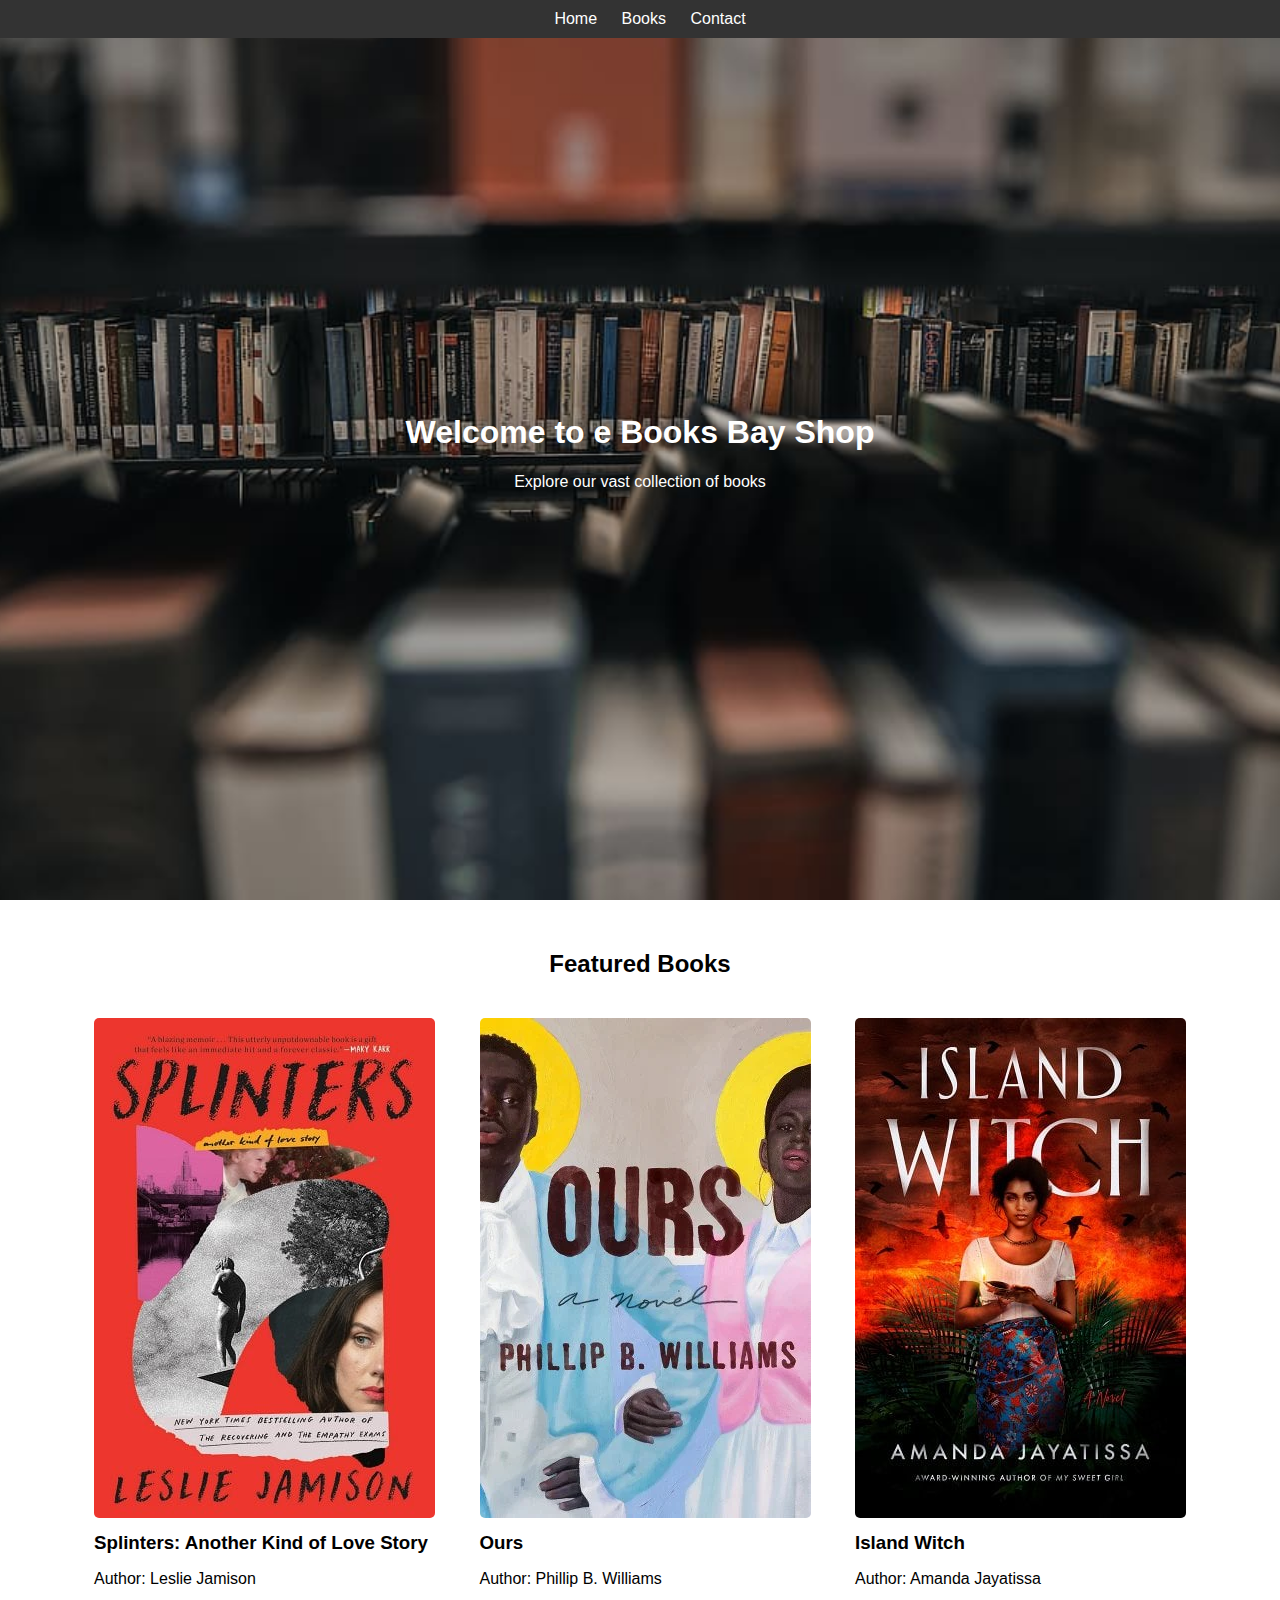
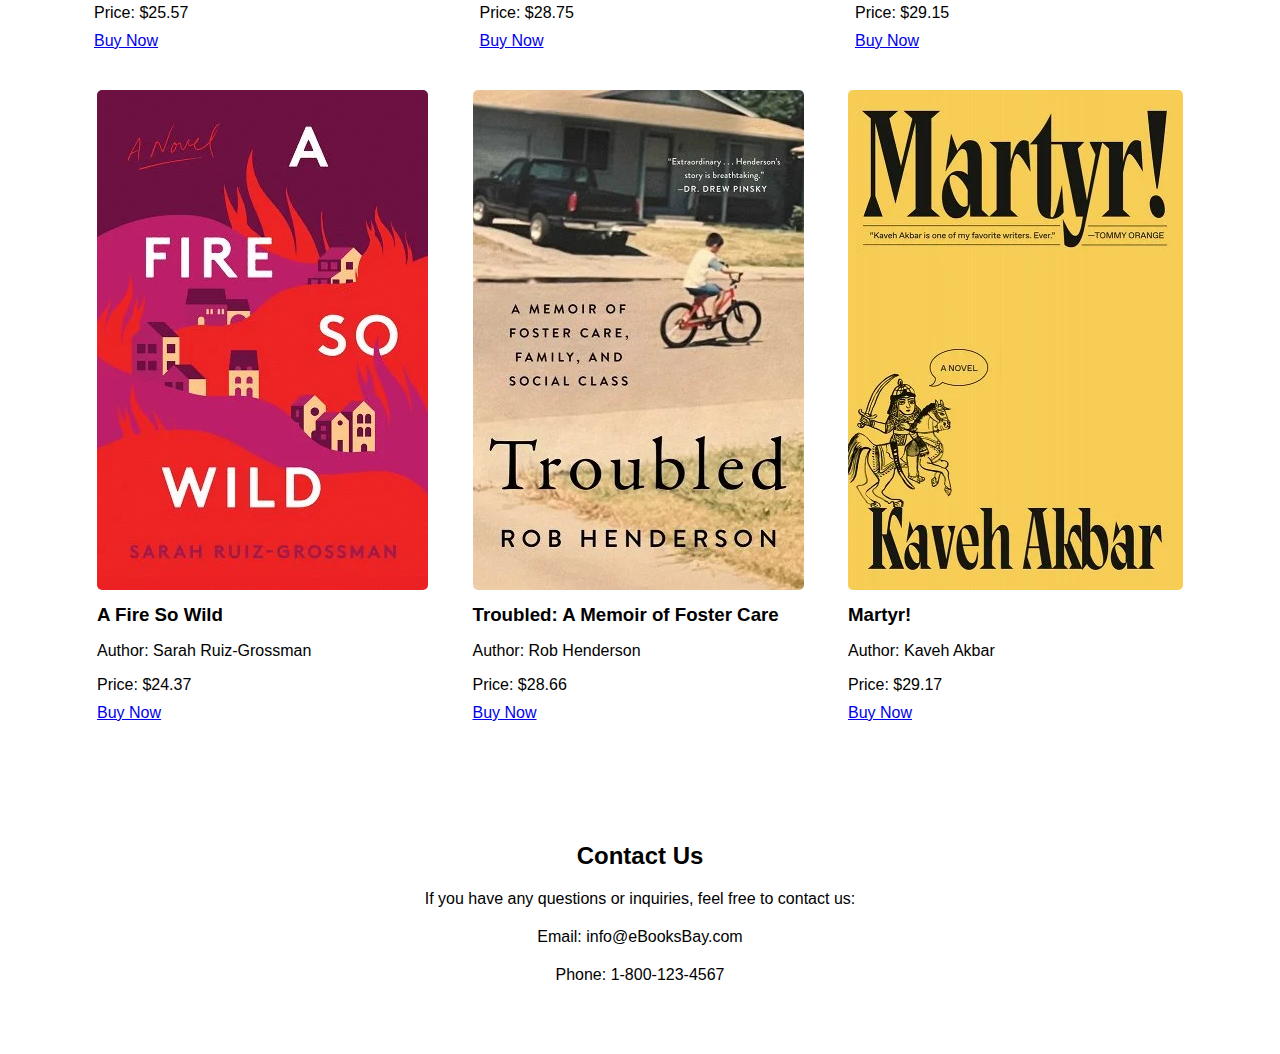
<file: index.html>
<!DOCTYPE html>
<html lang="en">
<head>
    <meta charset="UTF-8">
    <meta name="viewport" content="width=device-width, initial-scale=1.0">
    <meta name="keywords" content="facebook number, facebook contact help, facebook customer service, facebook phone number">
    <title>eBooksBay -</title>
    <style>
        /* General Styles */
        body {
            font-family: Arial, sans-serif;
            margin: 0;
            padding: 0;
        }
        /* Parallax Styles */
        .parallax {
            .parallax {
            background-image: url('background.jpg');
            background-attachment: fixed;
            background-position: center;
            background-repeat: no-repeat;
            background-size: cover;
            height: 100vh;
            overflow-x: hidden;
            overflow-y: auto;
            position: relative;
        }
        .parallax-content {
            text-align: center;
            position: absolute;
            top: 50%;
            left: 50%;
            transform: translate(-50%, -50%);
            color: #fff;
        }
        /* Button Styles */
        .button {
            display: inline-block;
            padding: 10px 20px;
            background-color: #333;
            color: #fff;
            text-decoration: none;
            border-radius: 5px;
            transition: background-color 0.3s ease;
        }
        .button:hover {
            background-color: #555;
        }
            background-image: url('b1.jpg');
            background-attachment: fixed;
            background-position: center;
            background-repeat: no-repeat;
            background-size: cover;
            height: 100vh;
            overflow-x: hidden;
            overflow-y: auto;
            position: relative;
        }
        .parallax-content {
            text-align: center;
            position: absolute;
            top: 50%;
            left: 50%;
            transform: translate(-50%, -50%);
            color: #fff;
        }
        /* Navigation Styles */
        nav {
            background-color: #333;
            color: #fff;
            padding: 10px;
            text-align: center;
            position: fixed;
            width: 100%;
            z-index: 999;
        }
        nav a {
            color: #fff;
            text-decoration: none;
            margin: 0 10px;
        }
        nav a:hover {
            text-decoration: underline;
        }
        /* Section Styles */
        section {
            padding: 50px 20px;
            text-align: center;
        }
        section h2 {
            margin-top: 0;
        }
        section p {
            margin-bottom: 20px;
        }
        /* Book Styles */
        .book {
            display: inline-block;
            margin: 20px;
            text-align: left;
        }
        .book img {
            max-width: 100%;
            border-radius: 5px;
        }
        .book h3 {
            margin-top: 10px;
            margin-bottom: 5px;
        }
        .book p {
            margin-bottom: 10px;
        }
    </style>
</head>
<body>
    <nav>
        <a href="#home">Home</a>
        <a href="#books">Books</a>
        <a href="#contact">Contact</a>
    </nav>
    <div class="parallax" id="home">
        <div class="parallax-content">
            <h1>Welcome to e Books Bay Shop</h1>
            <p>Explore our vast collection of books</p>
        </div>
    </div>

    <section id="books">
        
        <h2>Featured Books</h2>
        
        <div class="book">
            <img src="bk1.jpg" alt="Book 1">
            <h3>Splinters: Another Kind of Love Story</h3>
            <p>Author: Leslie Jamison </p>
            <p>Price: $25.57</p>
            <a href="contact.html" class="button">Buy Now</a>
        </div>
        <div class="book">
            <img src="book2.webp" alt="Book 2">
            <h3>Ours</h3>
            <p>Author: Phillip B. Williams</p>
            <p>Price: $28.75</p>
            <a href="contact.html" class="button">Buy Now</a>
        </div>
        <div class="book">
            <img src="book3.jpg" alt="Book 2">
            <h3>Island Witch</h3>
            <p>Author: Amanda Jayatissa</p>
            <p>Price: $29.15</p>
            <a href="contact.html" class="button">Buy Now</a>
        </div>
        <div class="book">
            <img src="book4.webp" alt="Book 2">
            <h3>A Fire So Wild</h3>
            <p>Author: Sarah Ruiz-Grossman</p>
            <p>Price: $24.37</p>
            <a href="contact.html" class="button">Buy Now</a>
        </div>
        <div class="book">
            <img src="book5.webp" alt="Book 2">
            <h3>Troubled: A Memoir of Foster Care</h3>
            <p>Author: Rob Henderson</p>
            <p>Price: $28.66</p>
            <a href="contact.html" class="button">Buy Now</a>
        </div>
        <div class="book">
            <img src="book6.webp" alt="Book 2">
            <h3>Martyr!</h3>
            <p>Author: Kaveh Akbar</p>
            <p>Price: $29.17</p>
            <a href="contact.html" class="button">Buy Now</a>
        </div>
        <!-- Add more books as needed -->
    </section>
    <section id="contact">
        <h2>Contact Us</h2>
        <p>If you have any questions or inquiries, feel free to contact us:</p>
        <p>Email: info@eBooksBay.com</p>
        <p>Phone: 1-800-123-4567</p>
    </section>
</body>
</html>
</file>
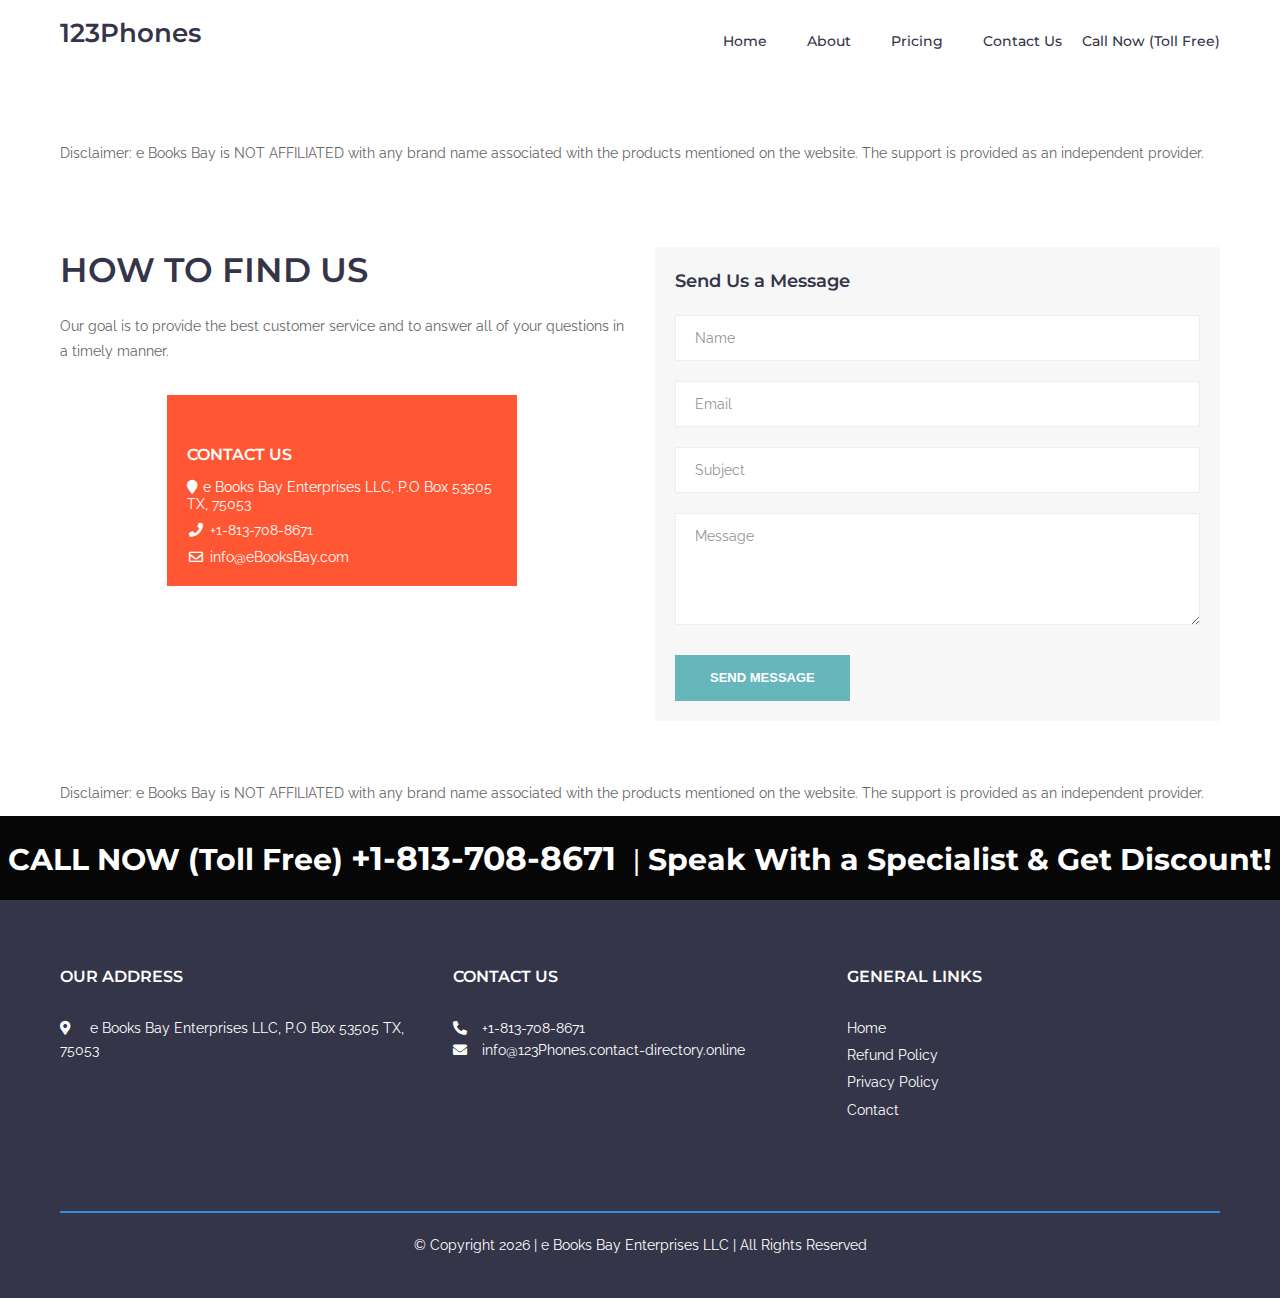
<file: contact.html>
<!DOCTYPE html>
<html>
<head>
    <meta http-equiv="Content-Type" content="text/html; charset=UTF-8">
    <meta http-equiv="X-UA-Compatible" content="IE=edge">
    <meta name="viewport" content="width=device-width,initial-scale=1,shrink-to-fit=no">
    <title>e Books Bay</title>
    <meta name="title" content="e Books Bay Online :: Get Your Device Fix by Certified Professionals">
    <meta name="description" content="We provide support for Electric appliances and Business Machines like Printer, Laptop and Security System.">
    <meta name="keywords" content="Printer technical support, printer support, printer helpline, printer support phone number">
    <meta name="robots" content="index, follow">
    <meta http-equiv="Content-Type" content="text/html; charset=utf-8">
    <meta name="language" content="English">
    <link href="https://fonts.googleapis.com/css?family=Raleway:400,500,600,700" rel="stylesheet">
    <link href="https://fonts.googleapis.com/css?family=Montserrat:300,400,500,600,800,900" rel="stylesheet">

    <link href="assets/css/animate.min.css" rel="stylesheet" type="text/css">
    <link href="assets/fontawesome-free-5.9.0/css/all.min.css" rel="stylesheet" type="text/css">
    <link href="assets/css/chosen.min.css" rel="stylesheet" type="text/css">
    <link href="assets/css/jquery-ui.min.css" rel="stylesheet" type="text/css">
    <link href="assets/css/pentix.min.css" rel="stylesheet" type="text/css">
    <link href="assets/css/pex-theme.min.css" rel="stylesheet" type="text/css">
</head>

<body class="body loader-loading">  
    <header class="header">
        <input id="header-default" type="radio" class="collapse" checked="checked" name="siteheader">
        <input id="header-shown" type="radio" class="collapse" name="siteheader">
        <input id="header-hidden" type="radio" class="collapse" name="siteheader">
        <nav class="stick-menu menu-wrap simple line">
            <div class="menu-container menu-row">
                <div class="logo">
                    <a href="index.html"><a href="index.html"><h3>123Phones</h3></a>
                       
                    </a>
                </div>
                <div class="header-toggler pull-right xs-shown">
                    <label class="header-shown-sign" for="header-hidden"><i class="fas fa-times" aria-hidden="true"></i></label>
                    <label class="header-hidden-sign" for="header-shown"><i class="fas fa-bars" aria-hidden="true"></i></label>
                </div>
                <div class="clearfix xs-shown"></div>
                <div class="menu">
                    <ul class="menu-items menu-no-sides">
                        <li><a href="index.html">Home</a></li>
                        <li>
                            <a href="index.html#AboutSection" class="AboutSection">About</a>
                        </li>
                        <li>
                            <a href="index.html#servicePricing" class="servicePricing">Pricing</a>
                        </li>
                        <li><a href="contact.html">Contact Us</a></li>
                        <li class="menu-item-stick-left">
                            <a href="tel:+1-813-708-8671">
                                 Call Now (Toll Free)
                            </a>
                        </li>
                    </ul>
                </div>
            </div>
        </nav>
    </header>
    
    <section class="content-section">
        <div class="container">
            <div class="content-text clearfix" data-inview-showup="showup-translate-up">
                <p>Disclaimer: e Books Bay is NOT AFFILIATED with any brand name associated with the products mentioned on the website. The support is provided as an independent provider.</p>
            </div>
        </divs>
    </section>

    <div class="content-section container">
        <div class="row cols-lg rows-lg">
            <div class="sm-col-6">
                <section data-inview-showup="showup-translate-right">
                    <h2 class="text-upper text-lg">How to find us</h2>
                    <p class="offs-lg">Our goal is to provide the best customer service and to answer all of your questions in a timely manner.</p>
                    <div class="rows-md">
                    
                        <!-- <div class="row cols-md rows-md">

                            <div class="md-col-6">
                                <div class="info-item">
                                    <div class="icon"><img src="assets/images/email.png" alt=""></div>
                                    <div class="text">info@123phone.contact-directory.online</div>
                                </div>
                            </div>
                            <div class="md-col-6">
                                <div class="info-item">
                                    <div class="icon"><img src="assets/images/phone.png" alt=""></div>
                                    <div class="text">123456</div>
                                </div>
                            </div>
                        </div>
                        <div class="row cols-md rows-md">

                            <div class="md-col-6">
                                <div class="info-item">
                                    <div class="icon"><img src="assets/images/email.png" alt=""></div>
                                    <div class="text">info@123phone.contact-directory.online</div>
                                </div>
                            </div>    
                        </div> -->

                        <div class="info-wrap">
                            <div class="info-container">
                                <div class="our-info main-bg">
                                    <div class="info-block">
                                        <div class="info-title text-upper">Contact Us</div>
                                        <div class="info-line">
                                            <span class="info-icon"><i class="fas fa-map-marker"></i></span>e Books Bay Enterprises LLC, P.O Box 53505 TX, 75053 
                                        </div>
                                        <div class="info-line">
                                            <span class="info-icon"><i class="fas fa-phone fa-fw" aria-hidden="true"></i></span>+1-813-708-8671 
                                        </div>
                                        <div class="info-line">
                                            <span class="info-icon"><i class="far fa-envelope fa-fw" aria-hidden="true"></i></span>info@eBooksBay.com
                                        </div>
                                    </div>
                                </div>
                            </div>
                        </div>
                    </div>
                </section>
            </div>
            <div class="sm-col-6">
                <section class="block-md sm-fix-container muted-bg" data-inview-showup="showup-translate-left">
                    <h5 class="offs-md">Send Us a Message</h5>
                    <form>
                        <div class="field-group">
                            <div class="field-wrap">
                                <input class="field-control" name="name" placeholder="Name" required="required"> <span class="field-back"></span></div>
                        </div>
                        <div class="field-group">
                            <div class="field-wrap">
                                <input class="field-control" name="email" type="email" placeholder="Email" required="required"> <span class="field-back"></span></div>
                        </div>
                        <div class="field-group">
                            <div class="field-wrap">
                                <input class="field-control" name="subject" placeholder="Subject" required="required"> <span class="field-back"></span></div>
                        </div>
                        <div class="field-group">
                            <div class="field-wrap">
                                <textarea class="field-control" name="message" placeholder="Message" required="required"></textarea> <span class="field-back"></span></div>
                        </div>
                        <div class="btn-block">
                            <button class="btn text-upper ajax-disabled" type="submit">send message</button>
                        </div>
                    </form>
                </section>
            </div>
        </div>
    </div>





    <section class="content-section">
        <div class="container">
            <div class="content-text clearfix" data-inview-showup="showup-translate-up">
                 <p>Disclaimer: e Books Bay is NOT AFFILIATED with any brand name associated with the products mentioned on the website. The support is provided as an independent provider.</p>
            </div>
        </div>
    </section>   
    <footer class="footer alt-bg">
        <div class="container only-xs-text-justify-center">
            <div class="solid-section tight">
                <div class="row cols-md">
                    <div class="sm-col-4"> 
                        <div class="footer-title text-upper">Our Address</div>
                        <div class="footer-text">
                            <i class="fas fa-map-marker-alt"></i>
                            e Books Bay Enterprises LLC, P.O Box 53505 TX, 75053  
                        </div>

                    </div>
                    <div class="sm-col-4">
                        <div class="footer-title text-upper">Contact Us</div>
                        <div class="footer-text">
                            <i class="fas fa-phone-alt"></i>+1-813-708-8671 
                        </div>
                        <div class="footer-text">
                            <i class="fas fa-envelope"></i>info@123Phones.contact-directory.online
                        </div>
                    </div>
                    <div class="sm-col-4">
                        <div class="footer-title text-upper">General links</div>
                        <ul class="list">
                            <li>
                                <a class="content-link" href="index.html">Home</a>
                            </li>
                            <li>
                                <a class="content-link" href="refund-policy.html">Refund Policy</a>
                            </li>
                            <li>
                                <a class="content-link" href="privacy-policy.html">Privacy Policy</a>
                            </li>
                            <li>
                                <a class="content-link" href="contact.html">Contact</a>
                            </li>
                        </ul>
                    </div>
                </div>
            </div>
            <div class="footer-copyrights text-center ins-md solid-border-top">
                <p>&copy; Copyright <span id="copyright-year"></span> | e Books Bay Enterprises LLC | All Rights Reserved</p>

            </div>
        </div>
    </footer>

    <!--Fix bottom call area-->
    <div class="container-fluid text-center">
        <div class="fixBottom">
            <!-- <div class="container"> -->
                <!-- <div class="col-md-12 "> -->
                   <h2>CALL NOW (Toll Free)
                        <a href="tel:+1-813-708-8671"> 
                            <!-- <img src="assets/images/calling.gif"> --> +1-813-708-8671 
                        </a> 
                        <br>  
                        <span>Speak With a Specialist &amp; Get Discount!</span>
                   </h2>
                <!-- </div> -->
            <!-- </div>  -->
        </div>
    </div>
    <!--End lFix bottom call area-->   
    <script src="assets/js/jquery-1.12.4.min.js"></script>
<!--     <script src="assets/js/parallax.min.js"></script>
    <script src="assets/js/jquery.flexslider-min.js"></script>
    <script src="assets/js/owl.carousel.min.js"></script>
    <script src="assets/js/shuffle.min.js"></script>-->
    <script src="assets/js/jquery.waypoints.min.js"></script> 
    <script src="assets/js/chosen.jquery.min.js"></script>
    <script src="assets/js/jquery-ui.min.js" type="text/javascript"></script>
    <script src="assets/js/pentix.min.js" type="text/javascript"></script>
    <script src="assets/js/script.js" type="text/javascript"></script>
</body>

</html>
</file>
